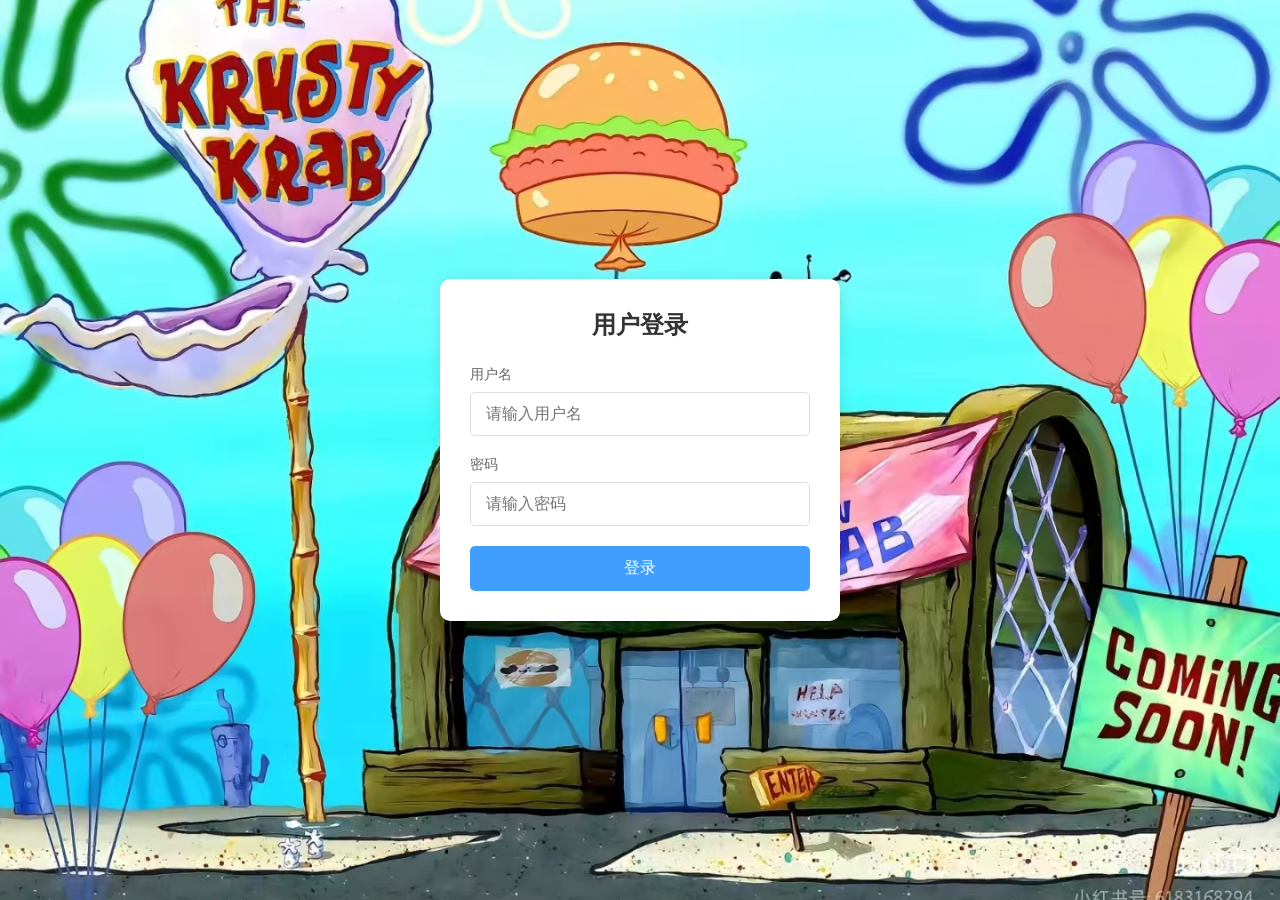
<file: login.html>
<!DOCTYPE html>
<html lang="zh-CN">

<head>
    <meta charset="UTF-8">
    <!-- 响应式元标签：适配移动端 -->
    <meta name="viewport" content="width=device-width, initial-scale=1.0">
    <title>登录页面</title>
    <style>
        /* 全局样式重置 */
        * {
            margin: 0;
            padding: 0;
            box-sizing: border-box;
            font-family: "Microsoft YaHei", sans-serif;
        }

        /* 页面主体：全屏居中布局 */
        body {
            width: 100vw;
            height: 100vh;
            background-color: #f5f5f5;
            /* flex 布局实现垂直+水平居中 */
            display: flex;
            justify-content: center;
            align-items: center;
        }

        /* 登录容器：卡片式设计 */
        .login-container {
            width: 100%;
            max-width: 400px;
            padding: 30px;
            background-color: #fff;
            border-radius: 10px;
            box-shadow: 0 0 15px rgba(0, 0, 0, 0.1);
        }

        /* 登录标题样式 */
        .login-title {
            text-align: center;
            margin-bottom: 25px;
            color: #333;
            font-size: 24px;
        }

        /* 输入框组样式 */
        .input-group {
            margin-bottom: 20px;
        }

        /* 标签样式 */
        .input-group label {
            display: block;
            margin-bottom: 8px;
            color: #666;
            font-size: 14px;
        }

        /* 输入框样式 */
        .input-group input {
            width: 100%;
            padding: 12px 15px;
            border: 1px solid #ddd;
            border-radius: 5px;
            font-size: 16px;
            /* 聚焦时取消默认边框 */
            outline: none;
        }

        /* 输入框聚焦样式 */
        .input-group input:focus {
            border-color: #409eff;
        }

        /* 登录按钮样式 */
        .login-btn {
            width: 100%;
            padding: 12px;
            background-color: #409eff;
            color: #fff;
            border: none;
            border-radius: 5px;
            font-size: 16px;
            cursor: pointer;
            transition: background-color 0.3s;
        }

        /* 按钮 hover 效果 */
        .login-btn:hover {
            background-color: #337ecc;
        }

        /* 提示文本样式 */
        .tip-text {
            margin-top: 15px;
            text-align: center;
            font-size: 14px;
            color: #f56c6c;
            /* 默认隐藏提示 */
            display: none;
        }

        body {
            background-image: url("images/11.jpg");
            background-size: cover;
            background-position: center;
            background-repeat: no-repeat;
        }
    </style>
</head>

<body>
    <!-- 登录容器 -->
    <div class="login-container">
        <h2 class="login-title">用户登录</h2>
        <!-- 登录表单 -->
        <form id="loginForm">
            <div class="input-group">
                <label for="username">用户名</label>
                <input type="text" id="username" placeholder="请输入用户名" required>
            </div>
            <div class="input-group">
                <label for="password">密码</label>
                <input type="password" id="password" placeholder="请输入密码" required>
            </div>
            <button type="submit" class="login-btn">登录</button>
            <p class="tip-text" id="tipText">密码错误，请重新输入！</p>
        </form>
    </div>

    <script>
        // 1. 获取 DOM 元素
        const loginForm = document.getElementById('loginForm');
        const passwordInput = document.getElementById('password');
        const tipText = document.getElementById('tipText');

        // 2. 定义正确的密码（可根据需求修改）
        const CORRECT_PASSWORD = "123456";
        // 定义首页路径（可根据需求修改为实际首页地址）
        const HOME_PAGE_URL = "index.html";

        // 3. 监听表单提交事件
        loginForm.addEventListener('submit', function (e) {
            // 阻止表单默认提交行为
            e.preventDefault();

            // 获取输入的密码
            const inputPassword = passwordInput.value.trim();

            // 4. 密码验证逻辑
            if (inputPassword === CORRECT_PASSWORD) {
                // 密码正确：跳转到首页
                window.location.href = HOME_PAGE_URL;
            } else {
                // 密码错误：显示提示文本
                tipText.style.display = "block";
                // 3 秒后隐藏提示文本
                setTimeout(() => {
                    tipText.style.display = "none";
                }, 3000);
            }
        });
    </script>
</body>

</html>
</file>
